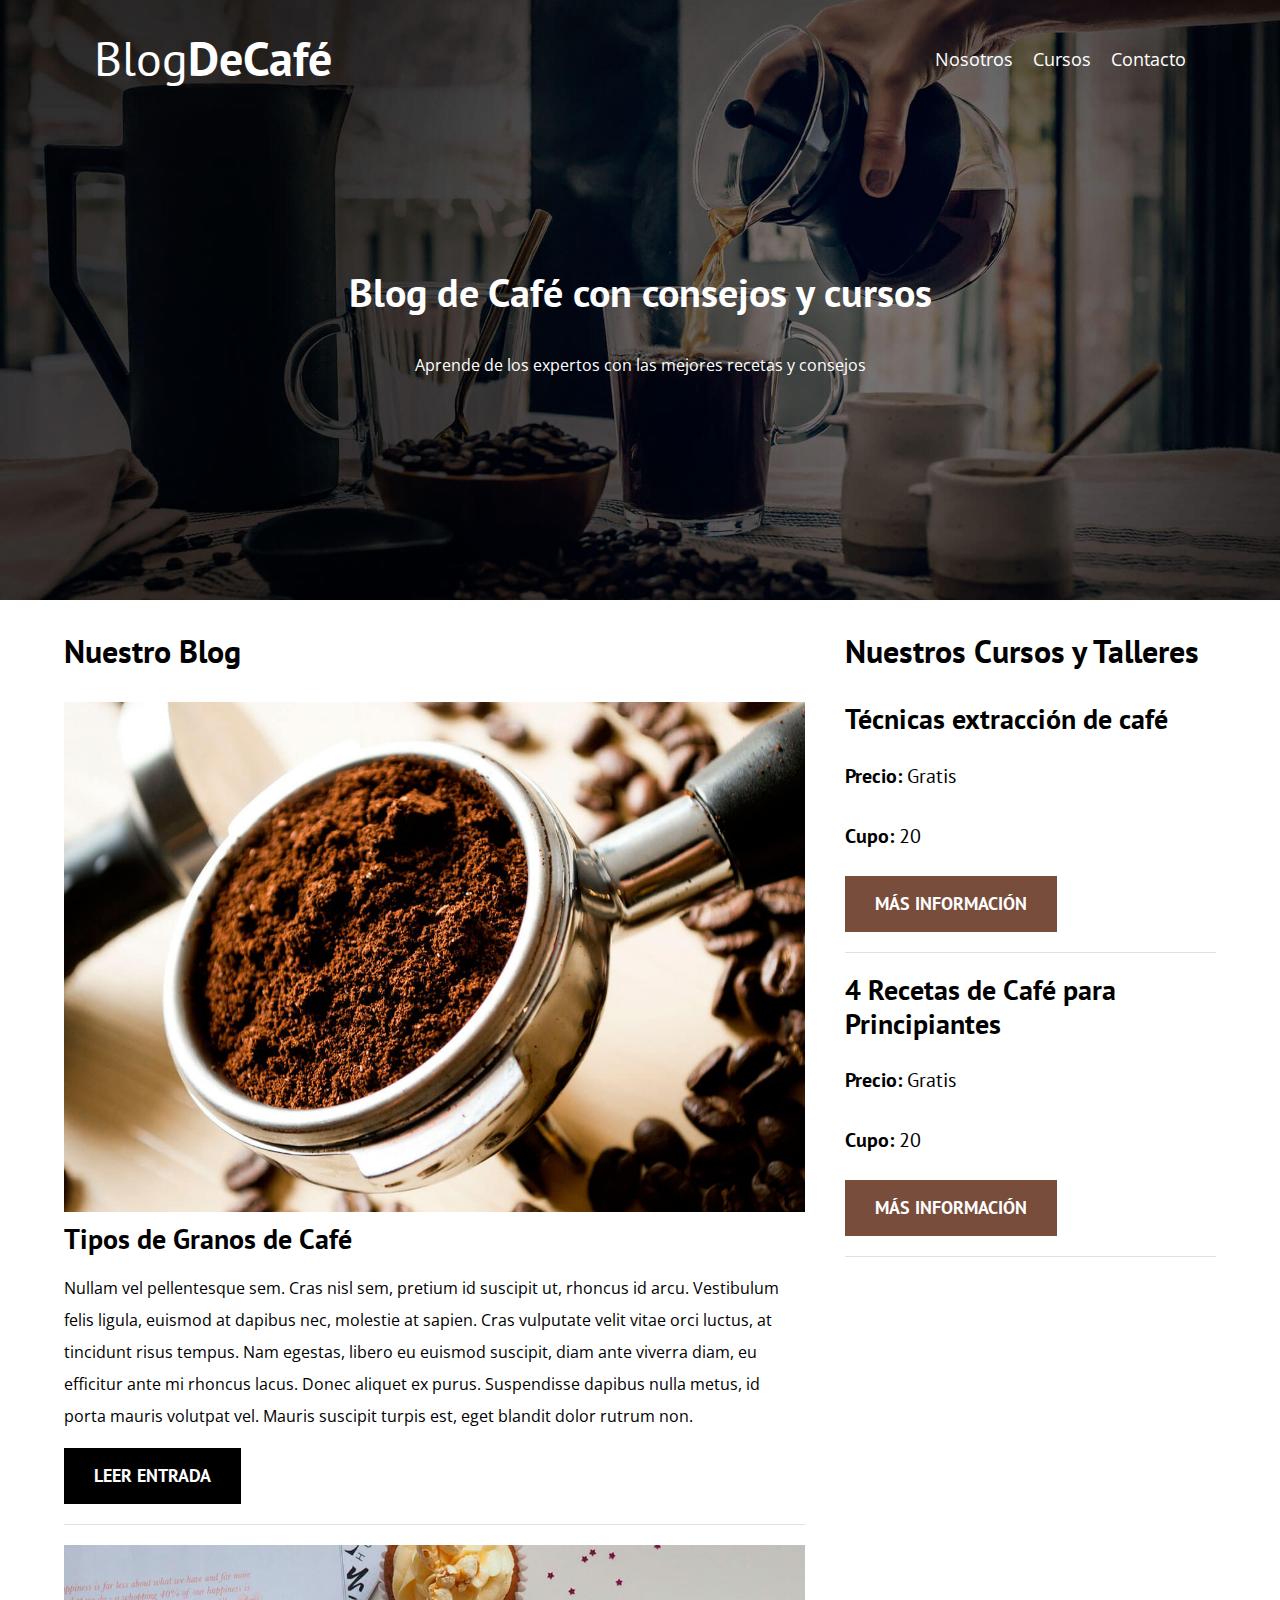
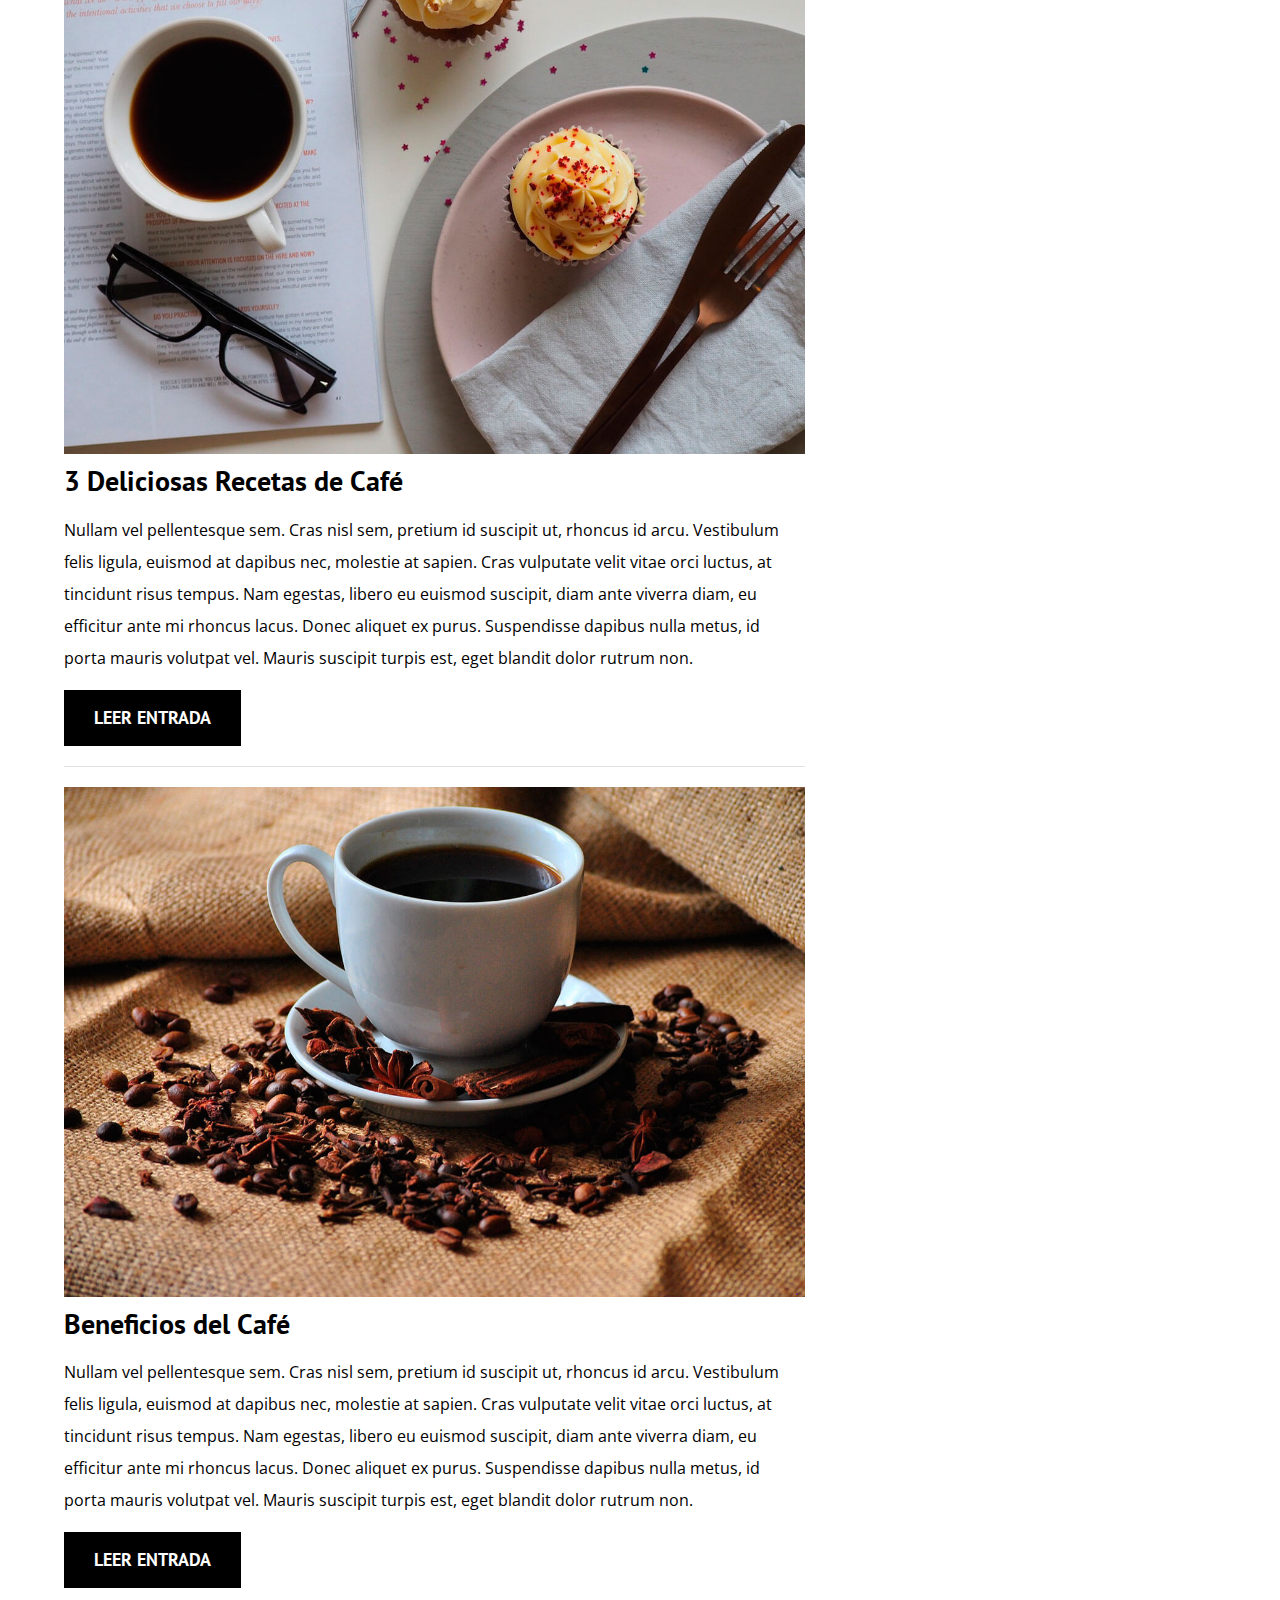
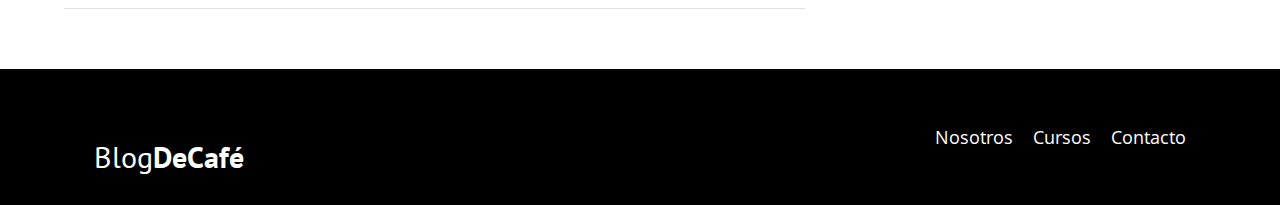
<file: blogdecafe_inicio/index.html>
<!DOCTYPE html>
<html lang="en">
<head>
    <meta charset="UTF-8">
    <meta http-equiv="X-UA-Compatible" content="IE=edge">
    <meta name="viewport" content="width=device-width, initial-scale=1.0">
    <title>Blog Café</title>
    <link rel="stylesheet" href="css/normalize.css">
    <link rel="stylesheet" href="css/style.css">
    <link rel="preconnect" href="https://fonts.gstatic.com">
    <link rel="preconnect" href="https://fonts.gstatic.com">
    <link href="https://fonts.googleapis.com/css2?family=Open+Sans&family=PT+Sans:wght@400;700&display=swap" rel="stylesheet">
</head>
<body>

    <header class="header">

        <div class="contenedor">
            <div class="barra">
                <a class="logo" href="index.html">
                    <h1 class="logo__nombre no-margin centrar-texto">Blog<span class="logo__bold">DeCafé</span></h1>
                </a>

                <nav class="navegacion">
                    <a href="nosotros.html" class="navegacion__enlace">Nosotros</a>
                    <a href="cursos.html" class="navegacion__enlace">Cursos</a>
                    <a href="contacto.html" class="navegacion__enlace">Contacto</a>
                </nav>
            </div>

        </div>

        <div class="header__texto">
            <h2 class="no__margin">Blog de Café con consejos y cursos</h2>
            <p class="no__margin">Aprende de los expertos con las mejores recetas y consejos</p>
        </div>
    </header>

    <div class="contenedor contenido-principal">
        <main class="blog">
            <h3>Nuestro Blog</h3>

            <article class="entrada">
                <div class="entrada__imagen">
                    <img src="img/blog1.jpg" alt="imagen blog">
                </div>

                <div class="entrada__contenido">
                    <h4 class="no-margin">Tipos de Granos de Café</h4>
                    <p> Nullam vel pellentesque sem. Cras nisl sem, pretium id suscipit ut, rhoncus id arcu. Vestibulum felis ligula, euismod at dapibus nec, molestie at sapien. Cras vulputate velit vitae orci luctus, at tincidunt risus tempus. Nam egestas, libero eu euismod suscipit, diam ante viverra diam, eu efficitur ante mi rhoncus lacus. Donec aliquet ex purus. Suspendisse dapibus nulla metus, id porta mauris volutpat vel. Mauris suscipit turpis est, eget blandit dolor rutrum non.</p>
                    <a href="entrada.html" class="boton boton--primario">Leer Entrada</a>
                </div>
            </article>

            <article class="entrada">
                <div class="entrada__imagen">
                    <img src="img/blog2.jpg" alt="imagen blog">
                </div>

                <div class="entrada__contenido">
                    <h4 class="no-margin">3 Deliciosas Recetas de Café</h4>
                    <p> Nullam vel pellentesque sem. Cras nisl sem, pretium id suscipit ut, rhoncus id arcu. Vestibulum felis ligula, euismod at dapibus nec, molestie at sapien. Cras vulputate velit vitae orci luctus, at tincidunt risus tempus. Nam egestas, libero eu euismod suscipit, diam ante viverra diam, eu efficitur ante mi rhoncus lacus. Donec aliquet ex purus. Suspendisse dapibus nulla metus, id porta mauris volutpat vel. Mauris suscipit turpis est, eget blandit dolor rutrum non.</p>
                    <a href="entrada.html" class="boton boton--primario">Leer Entrada</a>
                </div>
            </article>

            <article class="entrada">
                <div class="entrada__imagen">
                    <img src="img/blog3.jpg" alt="imagen blog">
                </div>

                <div class="entrada__contenido">
                    <h4 class="no-margin">Beneficios del Café</h4>
                    <p> Nullam vel pellentesque sem. Cras nisl sem, pretium id suscipit ut, rhoncus id arcu. Vestibulum felis ligula, euismod at dapibus nec, molestie at sapien. Cras vulputate velit vitae orci luctus, at tincidunt risus tempus. Nam egestas, libero eu euismod suscipit, diam ante viverra diam, eu efficitur ante mi rhoncus lacus. Donec aliquet ex purus. Suspendisse dapibus nulla metus, id porta mauris volutpat vel. Mauris suscipit turpis est, eget blandit dolor rutrum non.</p>
                    <a href="entrada.html" class="boton boton--primario">Leer Entrada</a>
                </div>
            </article>
        </main>
        <aside class="sidebar">
            <h3>Nuestros Cursos y Talleres</h3>

            <ul class="cursos no-padding">
                <li class="widget-curso">
                    <h4 class="no-margin">Técnicas extracción de café</h4>
                    <p class="widget-curso__label">Precio: <span class="widget-curso__info">Gratis</span></p>
                    <p class="widget-curso__label">Cupo: <span class="widget-curso__info">20</span></p>
                    <a href="entrada.html" class="boton boton--secundario">Más Información</a>
                </li>

                <li class="widget-curso">
                    <h4 class="no-margin">4 Recetas de Café para Principiantes</h4>
                    <p class="widget-curso__label">Precio: <span class="widget-curso__info">Gratis</span></p>
                    <p class="widget-curso__label">Cupo: <span class="widget-curso__info">20</span></p>
                    <a href="entrada.html" class="boton boton--secundario">Más Información</a>
                </li>
            </ul>
        </aside>
    </div>
    
</body>

<footer class="footer">

    <div class="contenedor">
    <div class="barra">
        <a class="logo" href="index.html">
            <h1 class="logo__nombre no-margin centrar-texto footer">Blog<span class="logo__bold footer">DeCafé</span></h1>
        </a>

        <nav class="navegacion">
            <a href="nosotros.html" class="navegacion__enlace ">Nosotros</a>
            <a href="cursos.html" class="navegacion__enlace ">Cursos</a>
            <a href="contacto.html" class="navegacion__enlace ">Contacto</a>
        </nav>
    </div>

</div>
</footer>
</html>
</file>
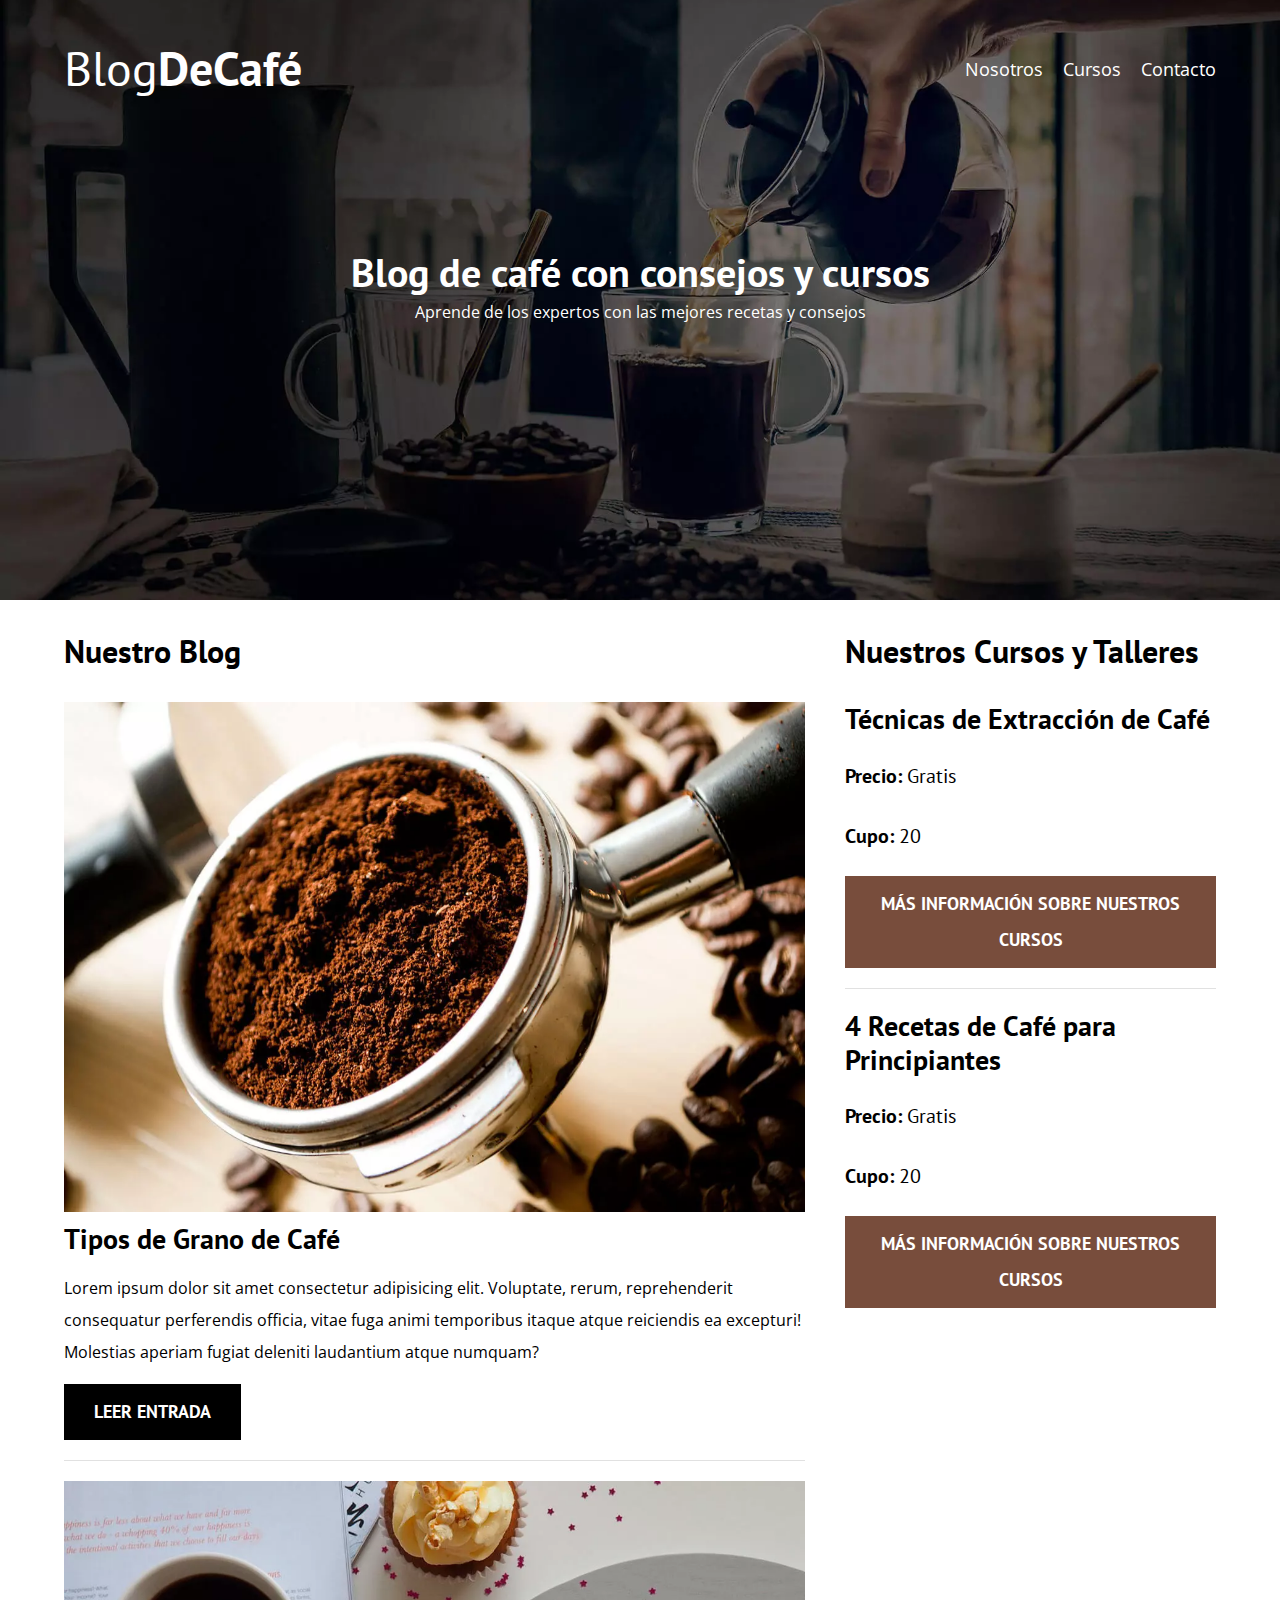
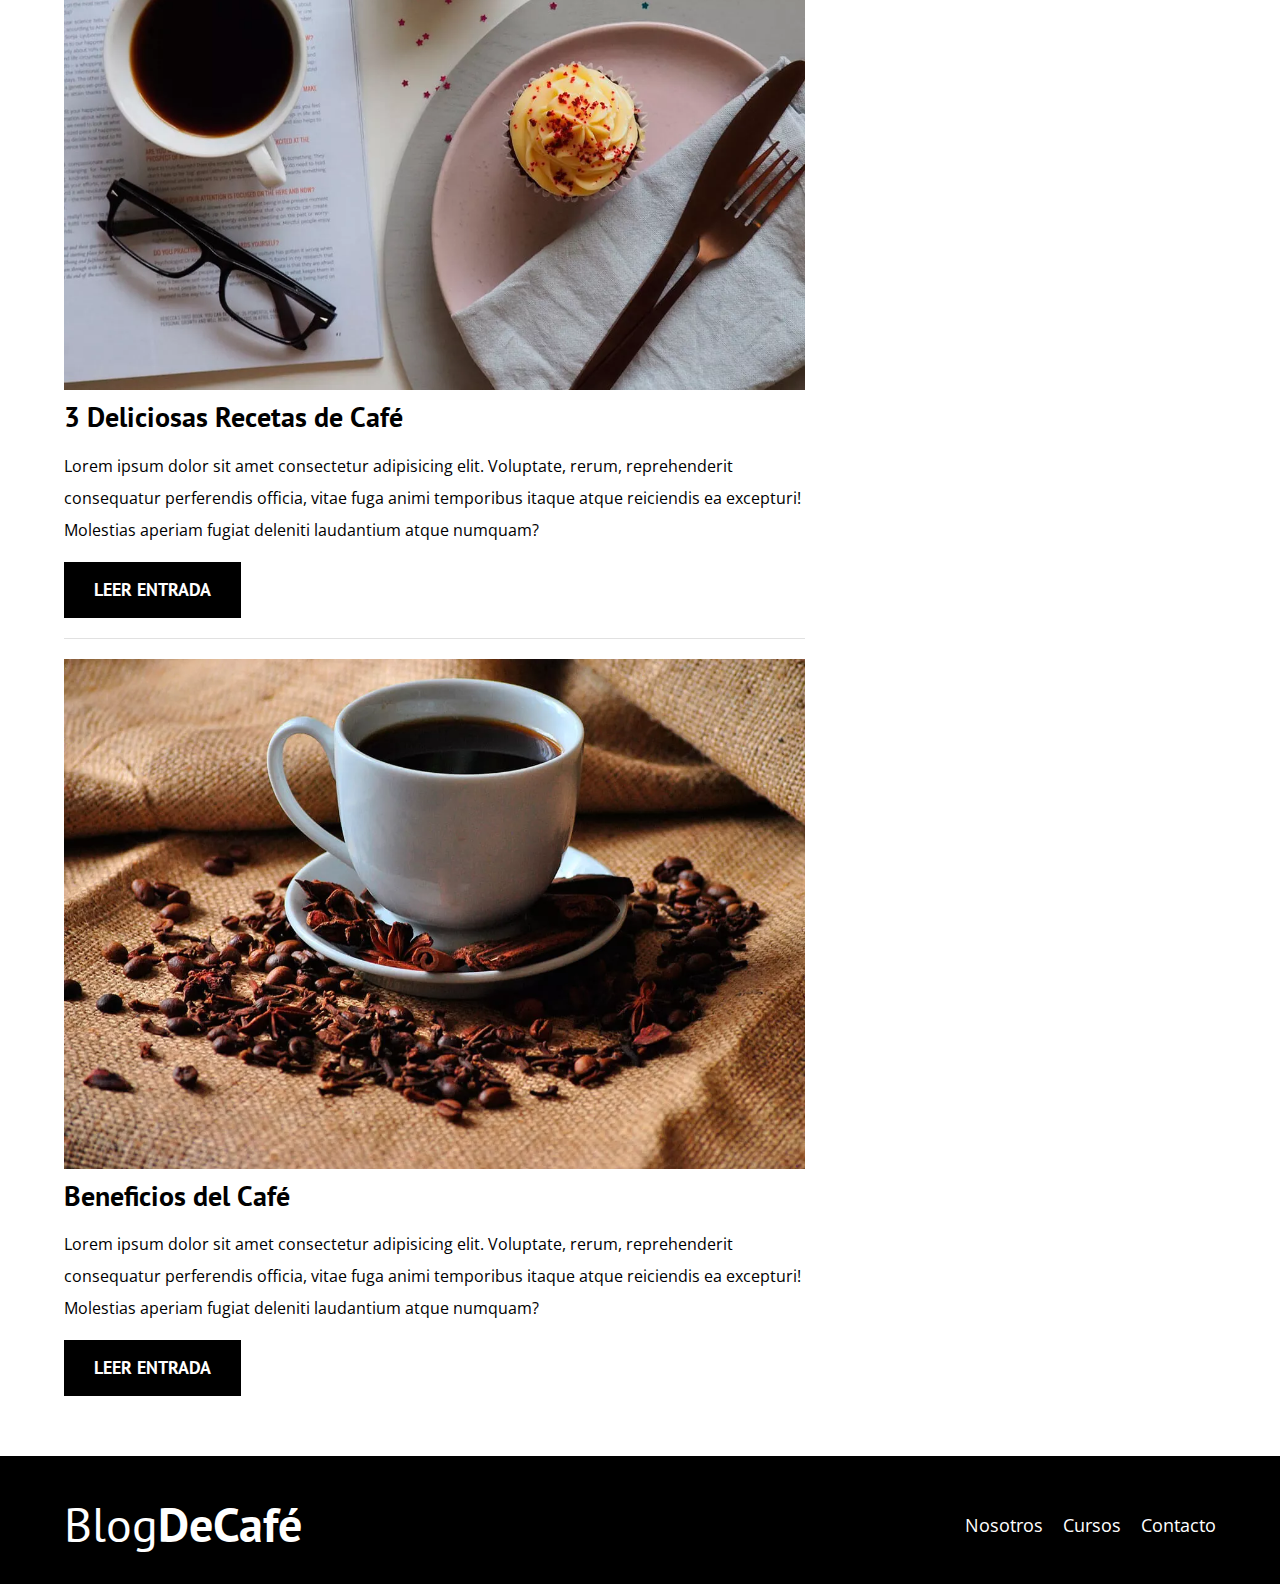
<file: Proyecto cafe/blogdecafe_fin/index.html>
<!DOCTYPE html>
<html lang="en">
<head>
    <meta charset="UTF-8">
    <meta name="viewport" content="width=device-width, initial-scale=1.0">
    <title>BlogDeCafé</title>
    <meta name="description" content="Página web de blog de café">

    <!-- Prefetch -->
    <link rel="prefetch" href="nosotros.html" as="document">

    <!-- Preload -->
    <link rel="preload" href="css/normalize.css" as="style">
    <link rel="stylesheet" href="css/normalize.css">

    <link rel="preload" href="https://fonts.googleapis.com/css2?family=Open+Sans&family=PT+Sans:wght@400;700&display=swap"  crossorigin="crossorigin" as="font">
    <link href="https://fonts.googleapis.com/css2?family=Open+Sans&family=PT+Sans:wght@400;700&display=swap" rel="stylesheet">
    
    <link rel="preload" href="css/style.css" as="style">
    <link rel="stylesheet" href="css/style.css">
</head>
<body>

    <header class="header">

        <div class="contenedor">
            <div class="barra">
                <a class="logo" href="index.html">
                    <h1 class="logo__nombre no-margin centrar-texto">Blog<span class="logo__bold">DeCafé</span></h1>
                </a>

                <nav class="navegacion">
                    <a href="nosotros.html" class="navegacion__enlace">Nosotros</a>
                    <a href="cursos.html" class="navegacion__enlace">Cursos</a>
                    <a href="contacto.html" class="navegacion__enlace">Contacto</a>
                </nav>
            </div>
        </div>

        <div class="header__texto">
            <h2 class="no-margin">Blog de café con consejos y cursos</h2>
            <p class="no-margin">Aprende de los expertos con las mejores recetas y consejos</p>
        </div>
    </header>

    <div class="contenedor contenido-principal">
        <main class="blog">
            <h3>Nuestro Blog</h3>

            <article class="entrada">
                <div class="entrada__imagen">
                    <picture>
                        <source loading="lazy"  srcset="img/blog1.webp" type="image/webp">
                        <img loading="lazy" src="img/blog1.jpg" alt="imagen blog"> 
                    </picture>
                </div>

                <div class="entrada__contenido">
                    <h4 class="no-margin">Tipos de Grano de Café</h4>
                    <p>Lorem ipsum dolor sit amet consectetur adipisicing elit. Voluptate, rerum, reprehenderit consequatur perferendis officia, vitae fuga animi temporibus itaque atque reiciendis ea excepturi! Molestias aperiam fugiat deleniti laudantium atque numquam?</p>
                    <a href="entrada.html" class="boton boton--primario">Leer Entrada</a>
                </div>
            </article>

            <article class="entrada">
                <div class="entrada__imagen">
                    <picture>
                        <source loading="lazy"  srcset="img/blog2.webp" type="image/webp">
                        <img loading="lazy" src="img/blog2.jpg" alt="imagen blog"> 
                    </picture>
                </div>

                <div class="entrada__contenido">
                    <h4 class="no-margin">3 Deliciosas Recetas de Café</h4>
                    <p>Lorem ipsum dolor sit amet consectetur adipisicing elit. Voluptate, rerum, reprehenderit consequatur perferendis officia, vitae fuga animi temporibus itaque atque reiciendis ea excepturi! Molestias aperiam fugiat deleniti laudantium atque numquam?</p>
                    <a href="entrada.html" class="boton boton--primario">Leer Entrada</a>
                </div>
            </article>

            <article class="entrada">
                <div class="entrada__imagen">
                    <picture>
                        <source loading="lazy"  srcset="img/blog3.webp" type="image/webp">
                        <img loading="lazy" src="img/blog3.jpg" alt="imagen blog"> 
                    </picture>
                </div>

                <div class="entrada__contenido">
                    <h4 class="no-margin">Beneficios del Café</h4>
                    <p>Lorem ipsum dolor sit amet consectetur adipisicing elit. Voluptate, rerum, reprehenderit consequatur perferendis officia, vitae fuga animi temporibus itaque atque reiciendis ea excepturi! Molestias aperiam fugiat deleniti laudantium atque numquam?</p>
                    <a href="entrada.html" class="boton boton--primario">Leer Entrada</a>
                </div>
            </article>
        </main>
        <aside class="sidebar">
            <h3>Nuestros Cursos y Talleres</h3>

            <ul class="cursos no-padding">
                <li class="widget-curso">
                    <h4 class="no-margin">Técnicas de Extracción de Café</h4>
                    <p class="widget-curso__label">Precio: 
                        <span class="widget-curso__info">Gratis</span>
                    </p>
                    <p class="widget-curso__label">Cupo: 
                        <span class="widget-curso__info">20</span>
                    </p>
                    <a href="entrada.html" class="boton boton--secundario">Más Información sobre nuestros cursos</a>
                </li>

                <li class="widget-curso">
                    <h4 class="no-margin">4 Recetas de Café para Principiantes</h4>
                    <p class="widget-curso__label">Precio: 
                        <span class="widget-curso__info">Gratis</span>
                    </p>
                    <p class="widget-curso__label">Cupo: 
                        <span class="widget-curso__info">20</span>
                    </p>
                    <a href="entrada.html" class="boton boton--secundario">Más Información sobre nuestros cursos</a>
                </li>
            </ul>
        </aside>
    </div>

    <footer class="footer">
        <div class="contenedor">
            <div class="barra">
                <a class="logo" href="index.html">
                    <h1 class="logo__nombre no-margin centrar-texto">Blog<span class="logo__bold">DeCafé</span></h1>
                </a>

                <nav class="navegacion">
                    <a href="nosotros.html" class="navegacion__enlace">Nosotros</a>
                    <a href="cursos.html" class="navegacion__enlace">Cursos</a>
                    <a href="contacto.html" class="navegacion__enlace">Contacto</a>
                </nav>
            </div>
        </div>
    </footer>
    
    <script src="js/modernizr.js"></script>
</body>
</html>
</file>
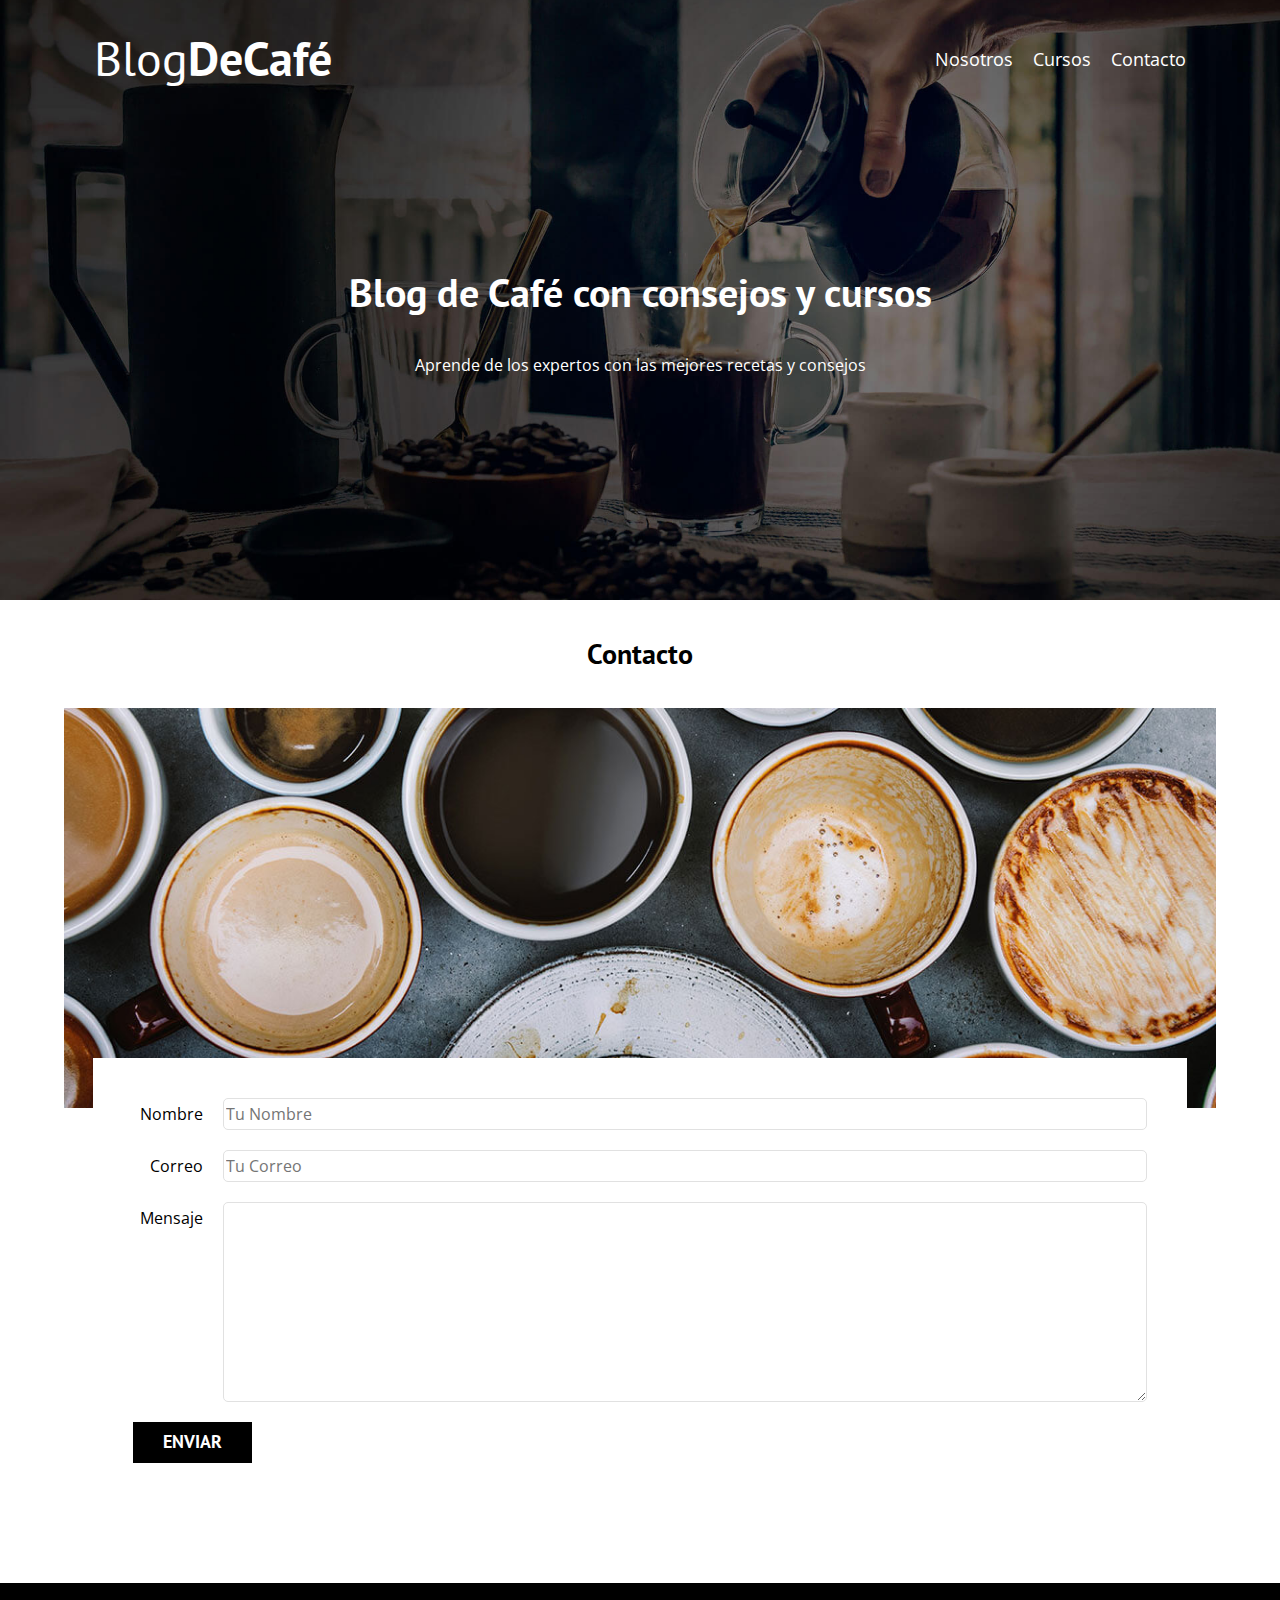
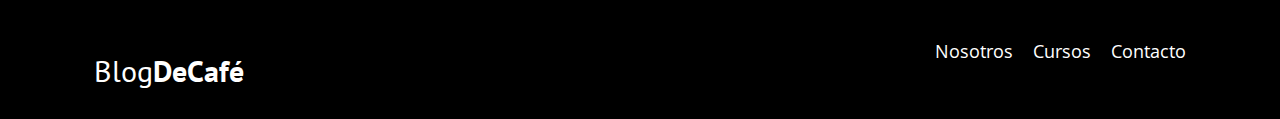
<file: blogdecafe_inicio/contacto.html>
<!DOCTYPE html>
<html lang="en">
<head>
    <meta charset="UTF-8">
    <meta http-equiv="X-UA-Compatible" content="IE=edge">
    <meta name="viewport" content="width=device-width, initial-scale=1.0">
    <title>Blog Café</title>
    <link rel="stylesheet" href="css/normalize.css">
    <link rel="stylesheet" href="css/style.css">
    <link rel="preconnect" href="https://fonts.gstatic.com">
    <link rel="preconnect" href="https://fonts.gstatic.com">
    <link href="https://fonts.googleapis.com/css2?family=Open+Sans&family=PT+Sans:wght@400;700&display=swap" rel="stylesheet">
</head>
<body>

    <header class="header">

        <div class="contenedor">
            <div class="barra">
                <a class="logo" href="index.html">
                    <h1 class="logo__nombre no-margin centrar-texto">Blog<span class="logo__bold">DeCafé</span></h1>
                </a>

                <nav class="navegacion">
                    <a href="nosotros.html" class="navegacion__enlace">Nosotros</a>
                    <a href="cursos.html" class="navegacion__enlace">Cursos</a>
                    <a href="contacto.html" class="navegacion__enlace">Contacto</a>
                </nav>
            </div>

        </div>

        <div class="header__texto">
            <h2 class="no__margin">Blog de Café con consejos y cursos</h2>
            <p class="no__margin">Aprende de los expertos con las mejores recetas y consejos</p>
        </div>
    </header>

    <main class="contenedor">
            <h4 class="cursos__titulo">Contacto</h4>

           <div class="contacto-bg"></div>  

    <form class="formulario">

               <div class="campos">
                   <label class="campo__label">Nombre</label>
                   <input class="campo__field" type="text" placeholder="Tu Nombre">
               </div>

               <div class="campos">
                    <label class="campo__label">Correo</label>
                    <input class="campo__field"  type="email" placeholder="Tu Correo">
                </div>

                <div class="campos">
                    <label class="campo__label">Mensaje</label>
                    <textarea class="campo__field campo__field--textarea" ></textarea>
                </div>

                <div class="campos">
                    <input type="submit" value="Enviar" class="boton boton--primario">
                </div>
    </form>

    </main>

</body>

<footer class="footer">

    <div class="contenedor">
    <div class="barra">
        <a class="logo" href="index.html">
            <h1 class="logo__nombre no-margin centrar-texto footer">Blog<span class="logo__bold footer">DeCafé</span></h1>
        </a>

        <nav class="navegacion">
            <a href="nosotros.html" class="navegacion__enlace ">Nosotros</a>
            <a href="cursos.html" class="navegacion__enlace ">Cursos</a>
            <a href="contacto.html" class="navegacion__enlace ">Contacto</a>
        </nav>
    </div>

</div>
</footer>
</html>
</file>
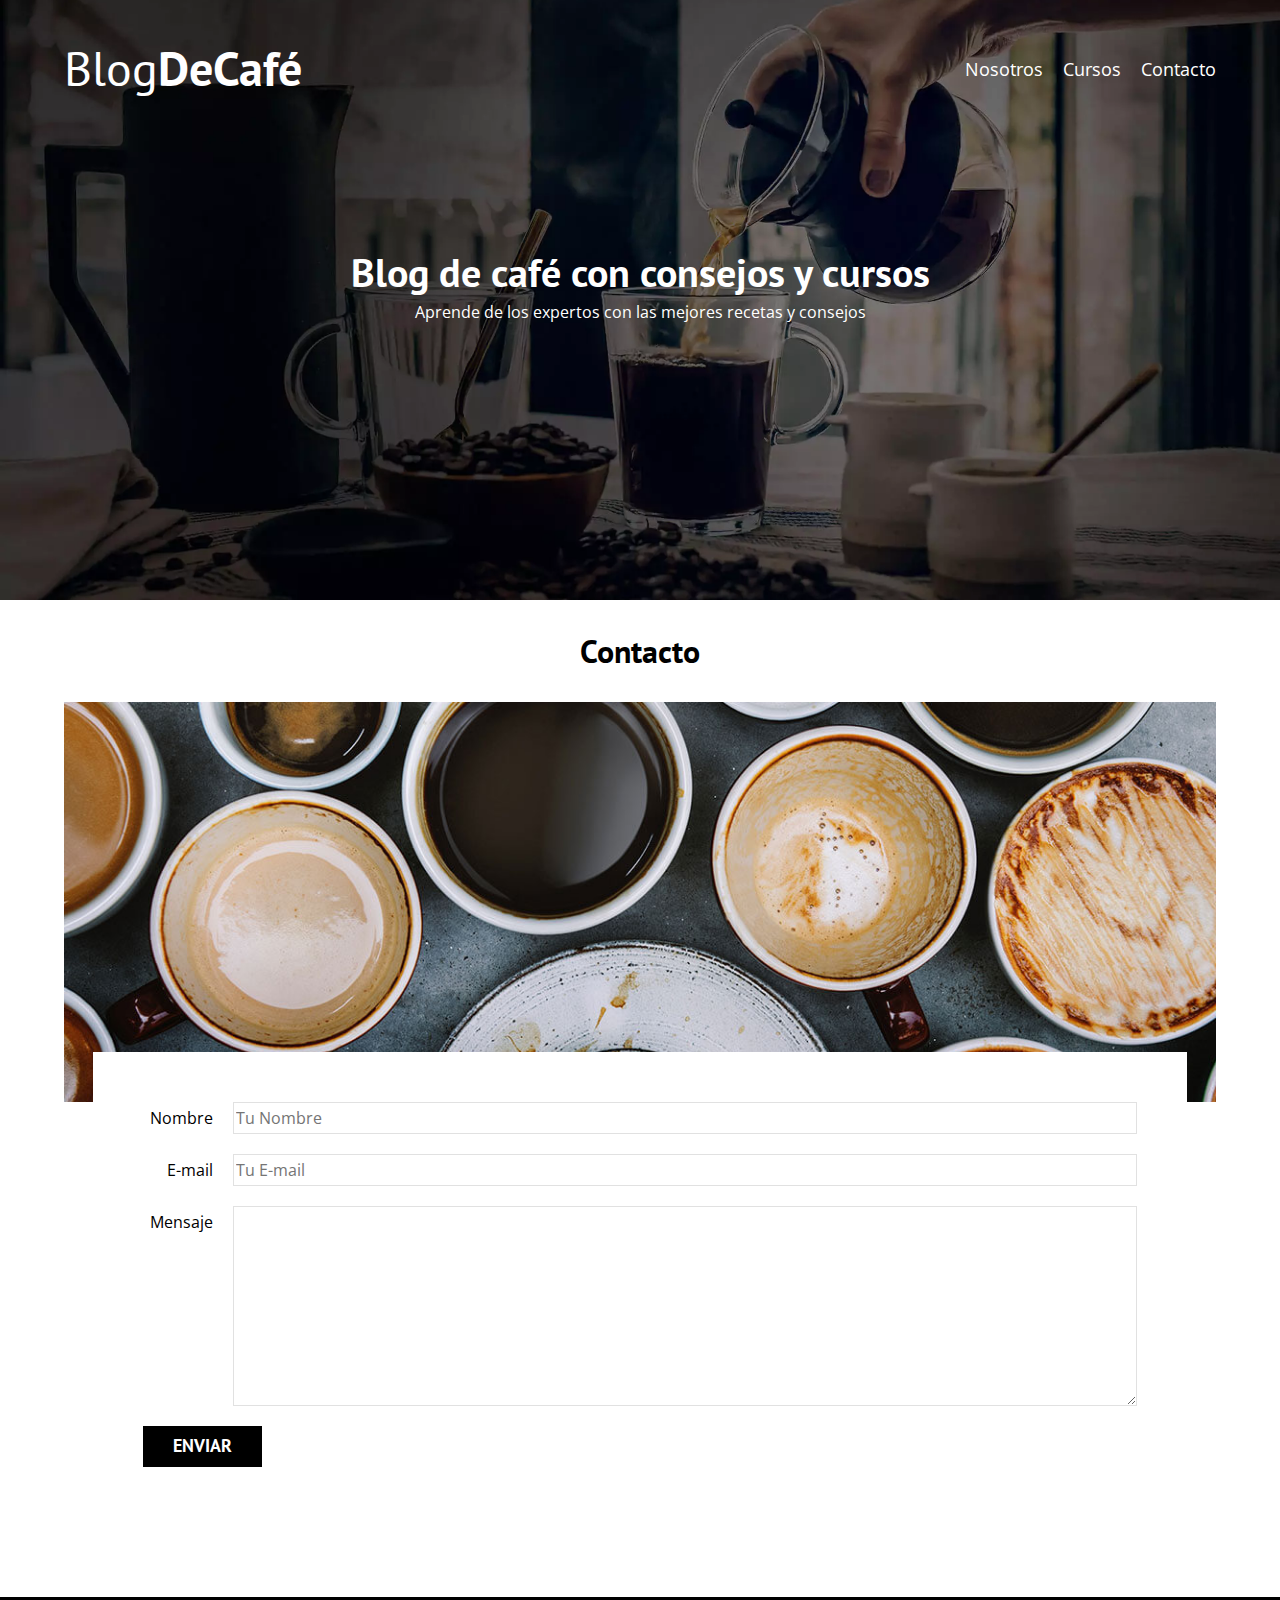
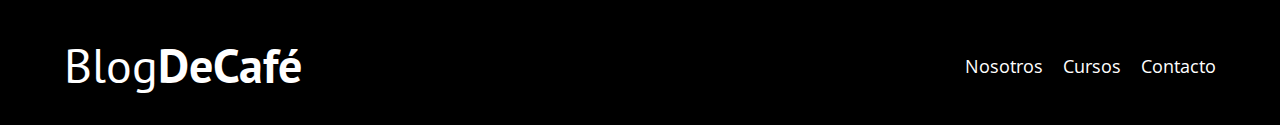
<file: Proyecto cafe/blogdecafe_fin/contacto.html>
<!DOCTYPE html>
<html lang="en">
<head>
    <meta charset="UTF-8">
    <meta name="viewport" content="width=device-width, initial-scale=1.0">
    <title>BlogDeCafé</title>
    <link rel="stylesheet" href="css/normalize.css">
    <link href="https://fonts.googleapis.com/css2?family=Open+Sans&family=PT+Sans:wght@400;700&display=swap" rel="stylesheet">
    <link rel="stylesheet" href="css/style.css">
</head>
<body>

    <header class="header">

        <div class="contenedor">
            <div class="barra">
                <a class="logo" href="index.html">
                    <h1 class="logo__nombre no-margin centrar-texto">Blog<span class="logo__bold">DeCafé</span></h1>
                </a>

                <nav class="navegacion">
                    <a href="nosotros.html" class="navegacion__enlace">Nosotros</a>
                    <a href="cursos.html" class="navegacion__enlace">Cursos</a>
                    <a href="contacto.html" class="navegacion__enlace">Contacto</a>
                </nav>
            </div>
        </div>

        <div class="header__texto">
            <h2 class="no-margin">Blog de café con consejos y cursos</h2>
            <p class="no-margin">Aprende de los expertos con las mejores recetas y consejos</p>
        </div>
    </header>

    <main class="contenedor">
        <h3 class="centrar-texto">Contacto</h3>

        <div class="contacto-bg"></div>

        <form class="formulario">
            <div class="campo">
                <label class="campo__label" for="nombre">Nombre</label>
                <input 
                    class="campo__field"
                    type="text" 
                    placeholder="Tu Nombre" 
                    id="nombre"
                >
            </div>
            <div class="campo">
                <label class="campo__label" for="email">E-mail</label>
                <input 
                    class="campo__field"
                    type="email" 
                    placeholder="Tu E-mail" 
                    id="email"
                >
            </div>
            <div class="campo">
                <label class="campo__label" for="mensaje">Mensaje</label>
                <textarea 
                    class="campo__field campo__field--textarea"
                    id="mensaje"
                ></textarea>
            </div>

            <div class="campo">
                <input type="submit" value="Enviar" class="boton boton--primario">
            </div>
        </form>

        
    </main>

    <footer class="footer">
        <div class="contenedor">
            <div class="barra">
                <a class="logo" href="index.html">
                    <h1 class="logo__nombre no-margin centrar-texto">Blog<span class="logo__bold">DeCafé</span></h1>
                </a>

                <nav class="navegacion">
                    <a href="nosotros.html" class="navegacion__enlace">Nosotros</a>
                    <a href="cursos.html" class="navegacion__enlace">Cursos</a>
                    <a href="contacto.html" class="navegacion__enlace">Contacto</a>
                </nav>
            </div>
        </div>
    </footer>
    <script src="js/modernizr.js"></script>
</body>
</html>
</file>
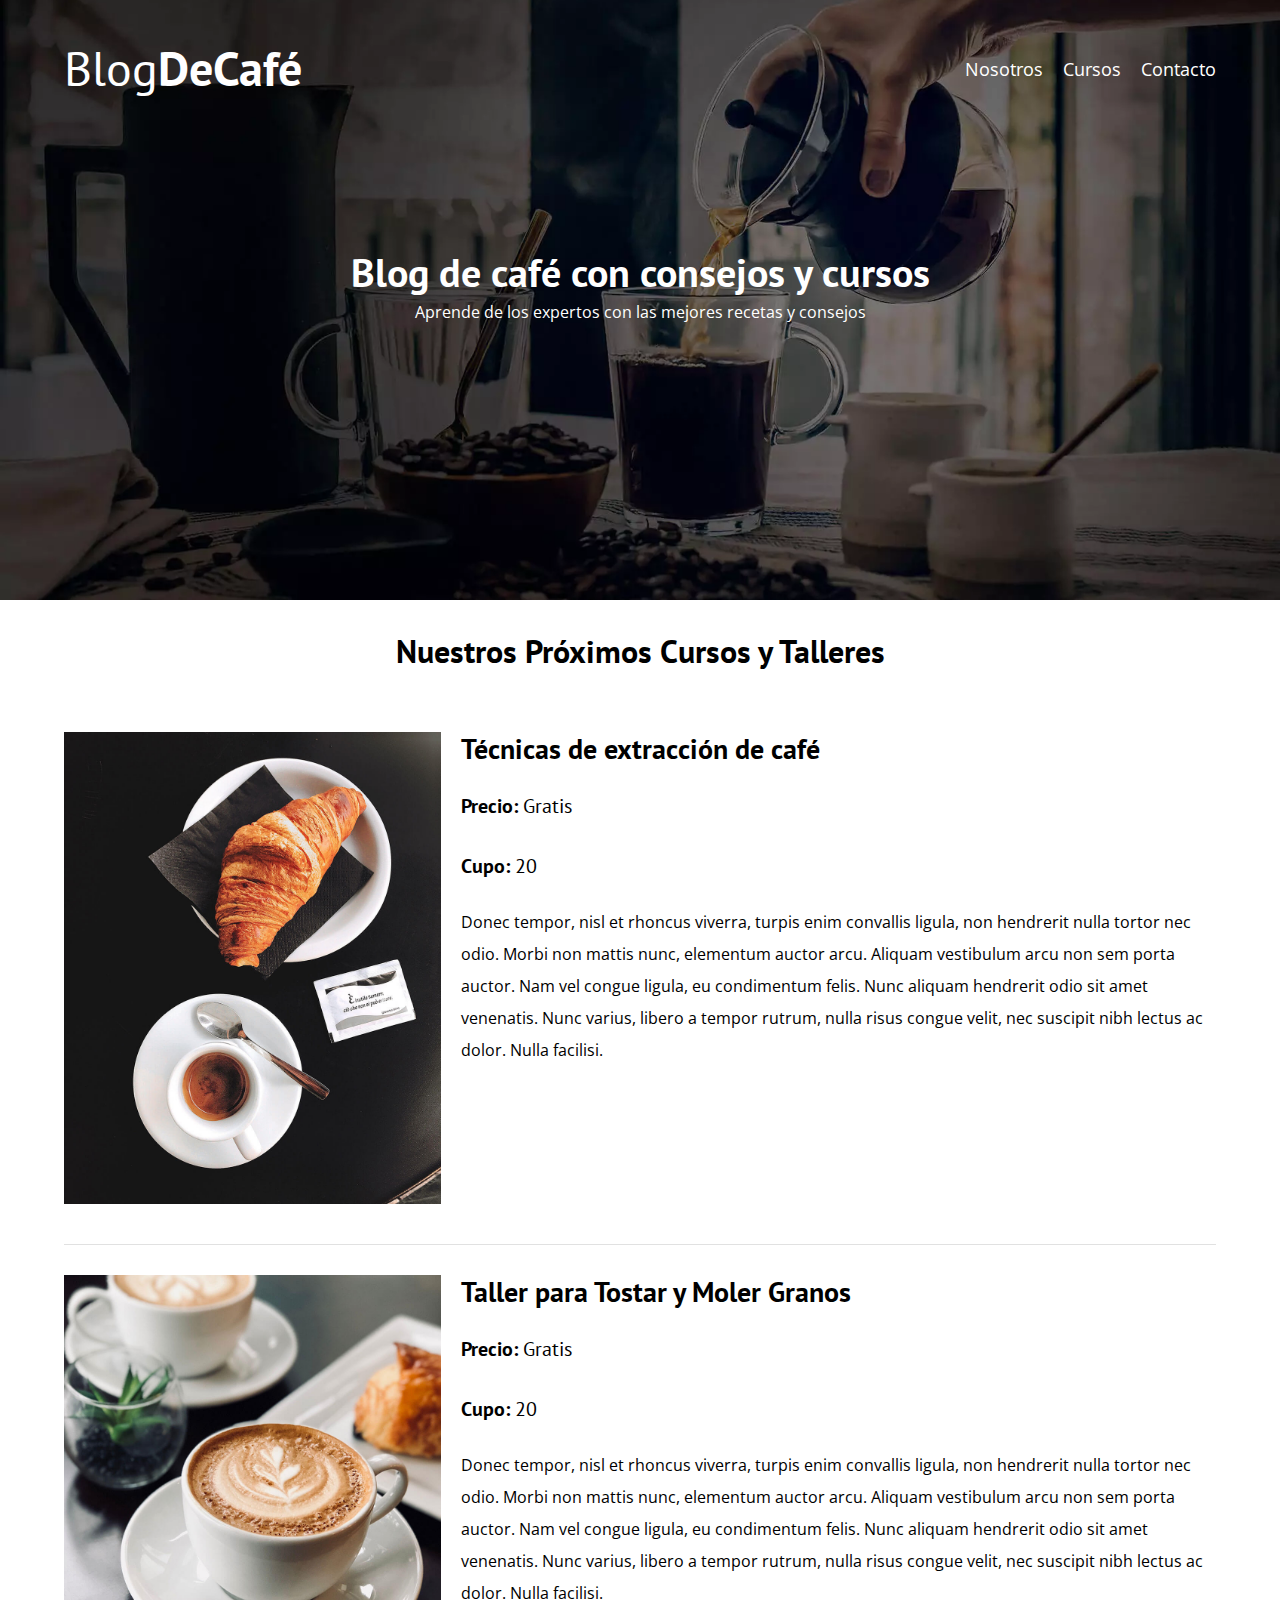
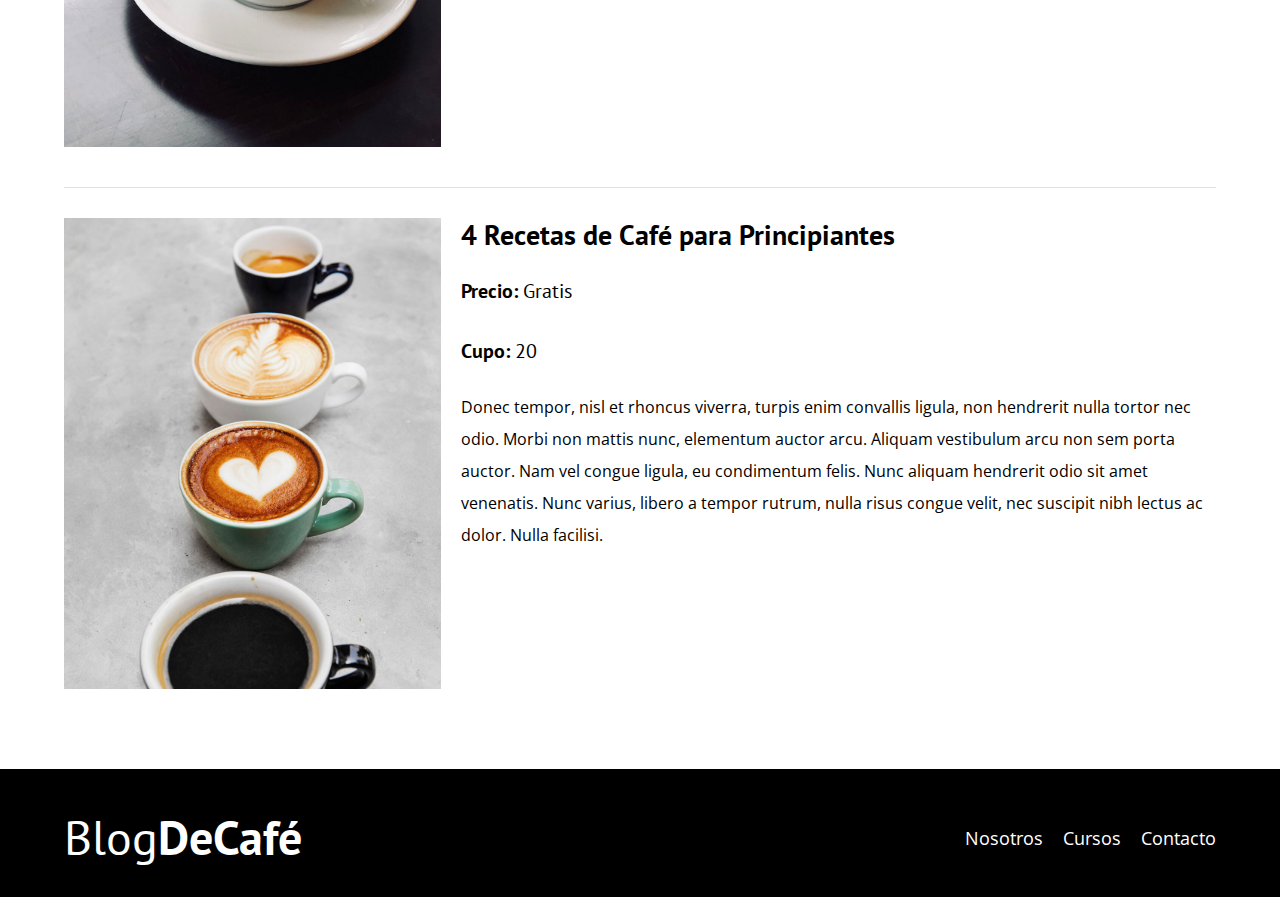
<file: Proyecto cafe/blogdecafe_fin/cursos.html>
<!DOCTYPE html>
<html lang="en">
<head>
    <meta charset="UTF-8">
    <meta name="viewport" content="width=device-width, initial-scale=1.0">
    <title>BlogDeCafé</title>
    <link rel="stylesheet" href="css/normalize.css">
    <link href="https://fonts.googleapis.com/css2?family=Open+Sans&family=PT+Sans:wght@400;700&display=swap" rel="stylesheet">
    <link rel="stylesheet" href="css/style.css">
</head>
<body>

    <header class="header">

        <div class="contenedor">
            <div class="barra">
                <a class="logo" href="index.html">
                    <h1 class="logo__nombre no-margin centrar-texto">Blog<span class="logo__bold">DeCafé</span></h1>
                </a>

                <nav class="navegacion">
                    <a href="nosotros.html" class="navegacion__enlace">Nosotros</a>
                    <a href="cursos.html" class="navegacion__enlace">Cursos</a>
                    <a href="contacto.html" class="navegacion__enlace">Contacto</a>
                </nav>
            </div>
        </div>

        <div class="header__texto">
            <h2 class="no-margin">Blog de café con consejos y cursos</h2>
            <p class="no-margin">Aprende de los expertos con las mejores recetas y consejos</p>
        </div>
    </header>

    <main class="contenedor">
        <h3 class="centrar-texto">Nuestros Próximos Cursos y Talleres</h3>

        <div class="curso">
            <div class="curso__imagen">
                <img src="img/curso1.jpg" alt="Imagen del curso">
            </div>
            <div class="curso__informacion">
                <h4 class="no-margin">Técnicas de extracción de café</h4>
                <p class="curso__label">Precio: 
                    <span class="curso__info">Gratis</span>
                </p>
                <p class="curso__label">Cupo: 
                    <span class="curso__info">20</span>
                </p>
                <p class="curso__descripcion">
                    Donec tempor, nisl et rhoncus viverra, turpis enim convallis ligula, non hendrerit nulla tortor nec odio. Morbi non mattis nunc, elementum auctor arcu. Aliquam vestibulum arcu non sem porta auctor. Nam vel congue ligula, eu condimentum felis. Nunc aliquam hendrerit odio sit amet venenatis. Nunc varius, libero a tempor rutrum, nulla risus congue velit, nec suscipit nibh lectus ac dolor. Nulla facilisi.
                </p>
            </div> <!--.curso-informacion-->
        </div> <!--.curso -->

        <div class="curso">
            <div class="curso__imagen">
                <img src="img/curso2.jpg" alt="Imagen del curso">
            </div>
            <div class="curso__informacion">
                <h4 class="no-margin">Taller para Tostar y Moler Granos</h4>
                <p class="curso__label">Precio: 
                    <span class="curso__info">Gratis</span>
                </p>
                <p class="curso__label">Cupo: 
                    <span class="curso__info">20</span>
                </p>
                <p class="curso__descripcion">
                    Donec tempor, nisl et rhoncus viverra, turpis enim convallis ligula, non hendrerit nulla tortor nec odio. Morbi non mattis nunc, elementum auctor arcu. Aliquam vestibulum arcu non sem porta auctor. Nam vel congue ligula, eu condimentum felis. Nunc aliquam hendrerit odio sit amet venenatis. Nunc varius, libero a tempor rutrum, nulla risus congue velit, nec suscipit nibh lectus ac dolor. Nulla facilisi.
                </p>
            </div> <!--.curso-informacion-->
        </div> <!--.curso -->

        <div class="curso">
            <div class="curso__imagen">
                <img src="img/curso3.jpg" alt="Imagen del curso">
            </div>
            <div class="curso__informacion">
                <h4 class="no-margin">4 Recetas de Café para Principiantes</h4>
                <p class="curso__label">Precio: 
                    <span class="curso__info">Gratis</span>
                </p>
                <p class="curso__label">Cupo: 
                    <span class="curso__info">20</span>
                </p>
                <p class="curso__descripcion">
                    Donec tempor, nisl et rhoncus viverra, turpis enim convallis ligula, non hendrerit nulla tortor nec odio. Morbi non mattis nunc, elementum auctor arcu. Aliquam vestibulum arcu non sem porta auctor. Nam vel congue ligula, eu condimentum felis. Nunc aliquam hendrerit odio sit amet venenatis. Nunc varius, libero a tempor rutrum, nulla risus congue velit, nec suscipit nibh lectus ac dolor. Nulla facilisi.
                </p>
            </div> <!--.curso-informacion-->
        </div> <!--.curso -->

        
    </main>

    <footer class="footer">
        <div class="contenedor">
            <div class="barra">
                <a class="logo" href="index.html">
                    <h1 class="logo__nombre no-margin centrar-texto">Blog<span class="logo__bold">DeCafé</span></h1>
                </a>

                <nav class="navegacion">
                    <a href="nosotros.html" class="navegacion__enlace">Nosotros</a>
                    <a href="cursos.html" class="navegacion__enlace">Cursos</a>
                    <a href="contacto.html" class="navegacion__enlace">Contacto</a>
                </nav>
            </div>
        </div>
    </footer>
    <script src="js/modernizr.js"></script>
</body>
</html>
</file>
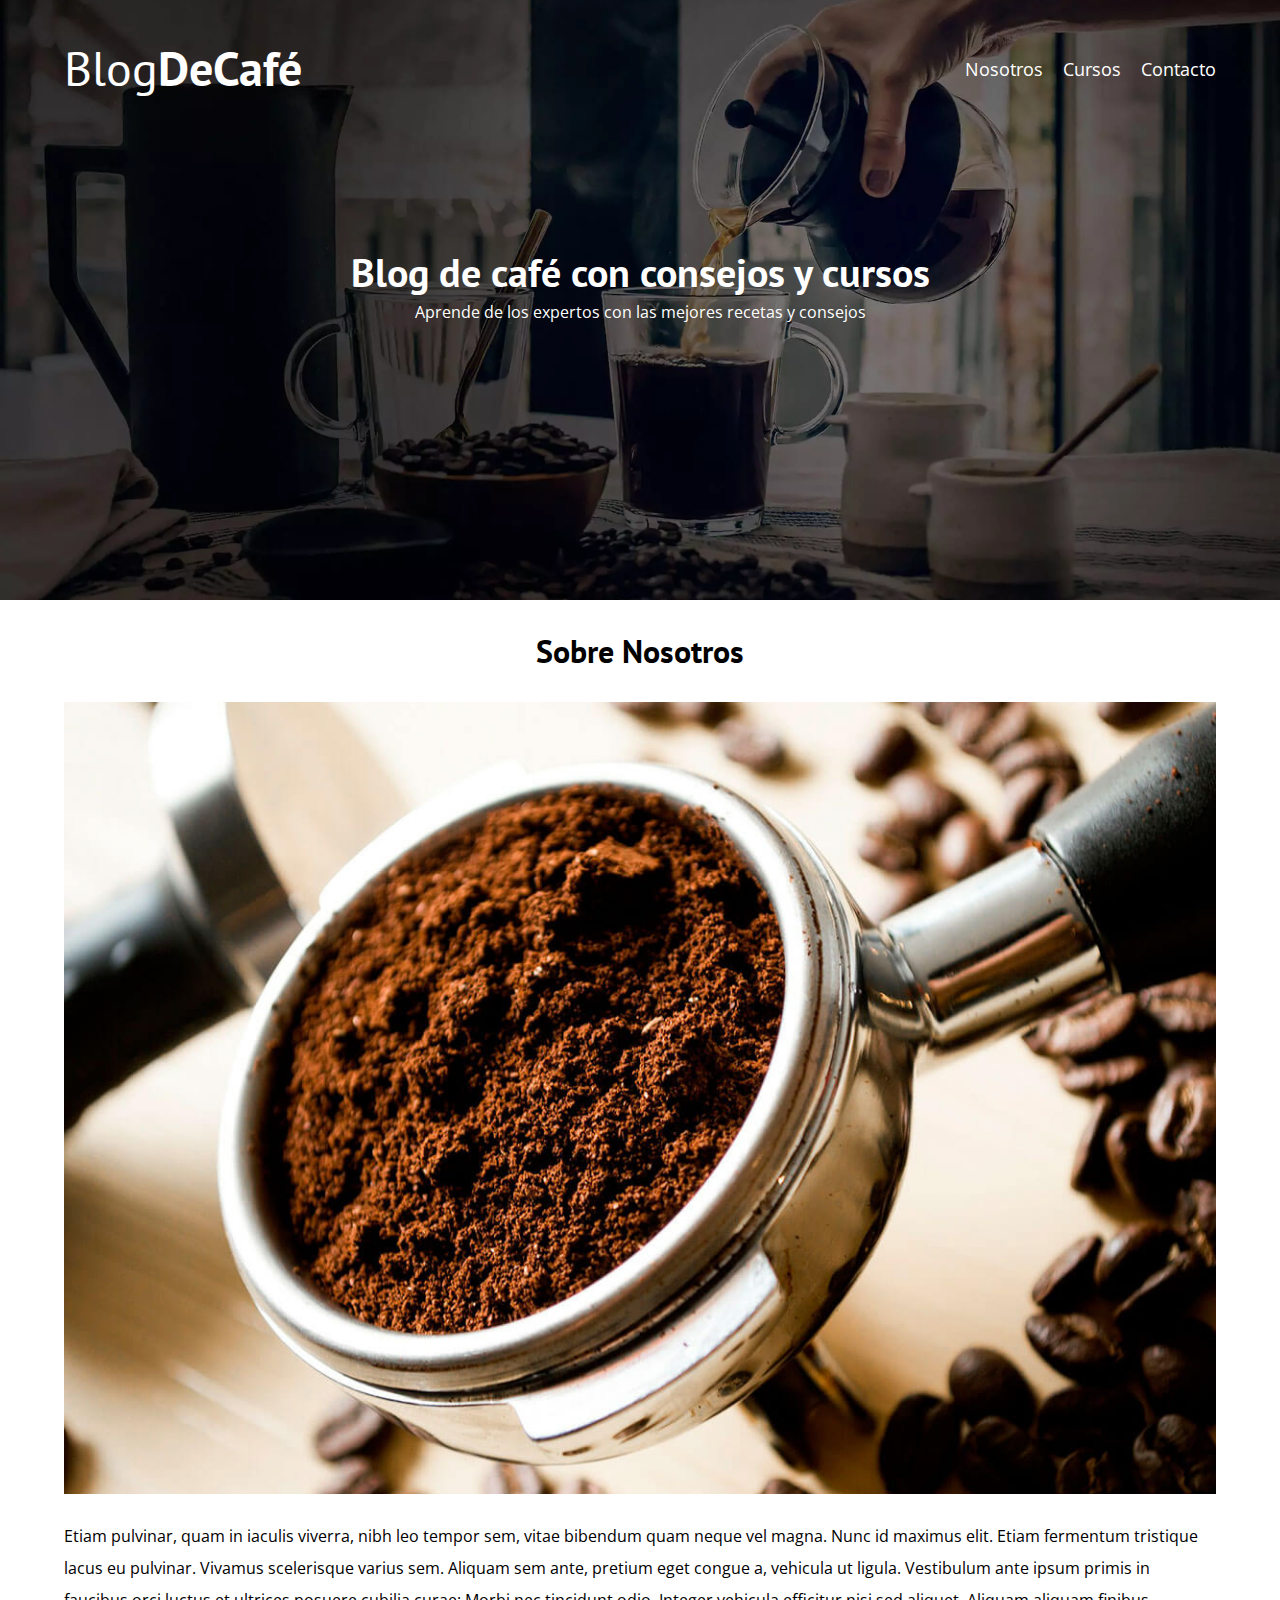
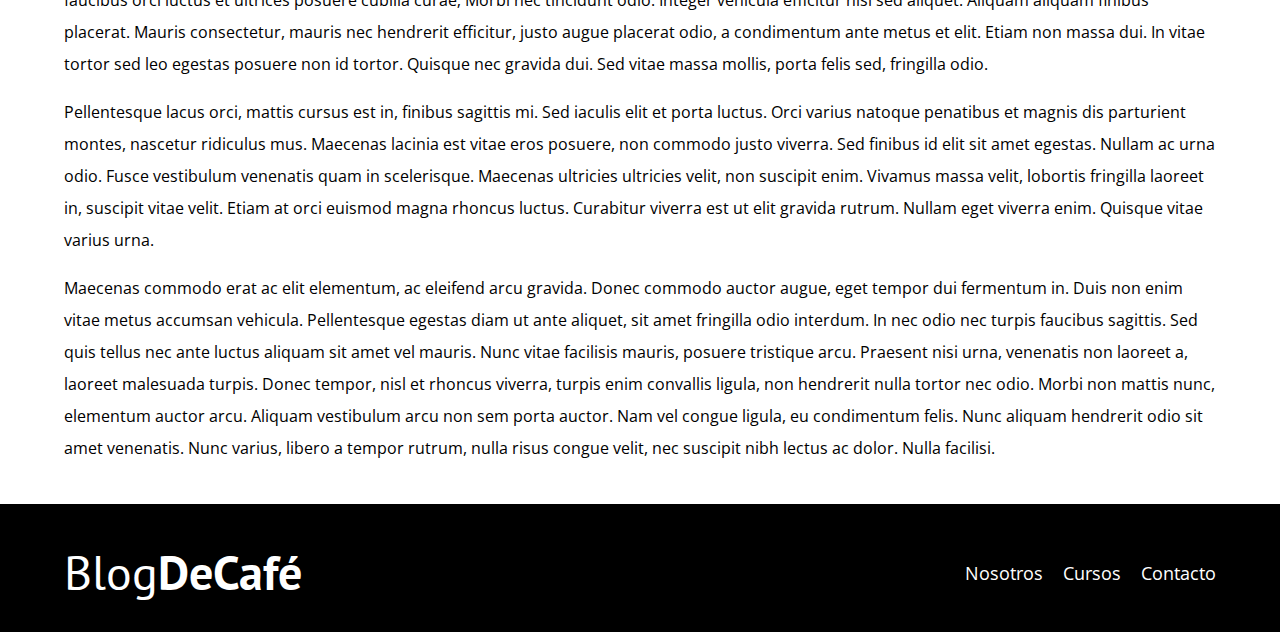
<file: Proyecto cafe/blogdecafe_fin/entrada.html>
<!DOCTYPE html>
<html lang="en">
<head>
    <meta charset="UTF-8">
    <meta name="viewport" content="width=device-width, initial-scale=1.0">
    <title>BlogDeCafé</title>
    <link rel="stylesheet" href="css/normalize.css">
    <link href="https://fonts.googleapis.com/css2?family=Open+Sans&family=PT+Sans:wght@400;700&display=swap" rel="stylesheet">
    <link rel="stylesheet" href="css/style.css">
</head>
<body>

    <header class="header">

        <div class="contenedor">
            <div class="barra">
                <a class="logo" href="index.html">
                    <h1 class="logo__nombre no-margin centrar-texto">Blog<span class="logo__bold">DeCafé</span></h1>
                </a>

                <nav class="navegacion">
                    <a href="nosotros.html" class="navegacion__enlace">Nosotros</a>
                    <a href="cursos.html" class="navegacion__enlace">Cursos</a>
                    <a href="contacto.html" class="navegacion__enlace">Contacto</a>
                </nav>
            </div>
        </div>

        <div class="header__texto">
            <h2 class="no-margin">Blog de café con consejos y cursos</h2>
            <p class="no-margin">Aprende de los expertos con las mejores recetas y consejos</p>
        </div>
    </header>

    <main class="contenedor">
        <h3 class="centrar-texto">Sobre Nosotros</h3>

        <img src="img/blog1.jpg" alt="imagen del blog">

        <p>Etiam pulvinar, quam in iaculis viverra, nibh leo tempor sem, vitae bibendum quam neque vel magna. Nunc id maximus elit. Etiam fermentum tristique lacus eu pulvinar. Vivamus scelerisque varius sem. Aliquam sem ante, pretium eget congue a, vehicula ut ligula. Vestibulum ante ipsum primis in faucibus orci luctus et ultrices posuere cubilia curae; Morbi nec tincidunt odio. Integer vehicula efficitur nisi sed aliquet. Aliquam aliquam finibus placerat. Mauris consectetur, mauris nec hendrerit efficitur, justo augue placerat odio, a condimentum ante metus et elit. Etiam non massa dui. In vitae tortor sed leo egestas posuere non id tortor. Quisque nec gravida dui. Sed vitae massa mollis, porta felis sed, fringilla odio.</p>

        <p> Pellentesque lacus orci, mattis cursus est in, finibus sagittis mi. Sed iaculis elit et porta luctus. Orci varius natoque penatibus et magnis dis parturient montes, nascetur ridiculus mus. Maecenas lacinia est vitae eros posuere, non commodo justo viverra. Sed finibus id elit sit amet egestas. Nullam ac urna odio. Fusce vestibulum venenatis quam in scelerisque. Maecenas ultricies ultricies velit, non suscipit enim. Vivamus massa velit, lobortis fringilla laoreet in, suscipit vitae velit. Etiam at orci euismod magna rhoncus luctus. Curabitur viverra est ut elit gravida rutrum. Nullam eget viverra enim. Quisque vitae varius urna.</p>

        <p>Maecenas commodo erat ac elit elementum, ac eleifend arcu gravida. Donec commodo auctor augue, eget tempor dui fermentum in. Duis non enim vitae metus accumsan vehicula. Pellentesque egestas diam ut ante aliquet, sit amet fringilla odio interdum. In nec odio nec turpis faucibus sagittis. Sed quis tellus nec ante luctus aliquam sit amet vel mauris. Nunc vitae facilisis mauris, posuere tristique arcu. Praesent nisi urna, venenatis non laoreet a, laoreet malesuada turpis. Donec tempor, nisl et rhoncus viverra, turpis enim convallis ligula, non hendrerit nulla tortor nec odio. Morbi non mattis nunc, elementum auctor arcu. Aliquam vestibulum arcu non sem porta auctor. Nam vel congue ligula, eu condimentum felis. Nunc aliquam hendrerit odio sit amet venenatis. Nunc varius, libero a tempor rutrum, nulla risus congue velit, nec suscipit nibh lectus ac dolor. Nulla facilisi.</p>
    </main>

    <footer class="footer">
        <div class="contenedor">
            <div class="barra">
                <a class="logo" href="index.html">
                    <h1 class="logo__nombre no-margin centrar-texto">Blog<span class="logo__bold">DeCafé</span></h1>
                </a>

                <nav class="navegacion">
                    <a href="nosotros.html" class="navegacion__enlace">Nosotros</a>
                    <a href="cursos.html" class="navegacion__enlace">Cursos</a>
                    <a href="contacto.html" class="navegacion__enlace">Contacto</a>
                </nav>
            </div>
        </div>
    </footer>
    <script src="js/modernizr.js"></script>
</body>
</html>
</file>
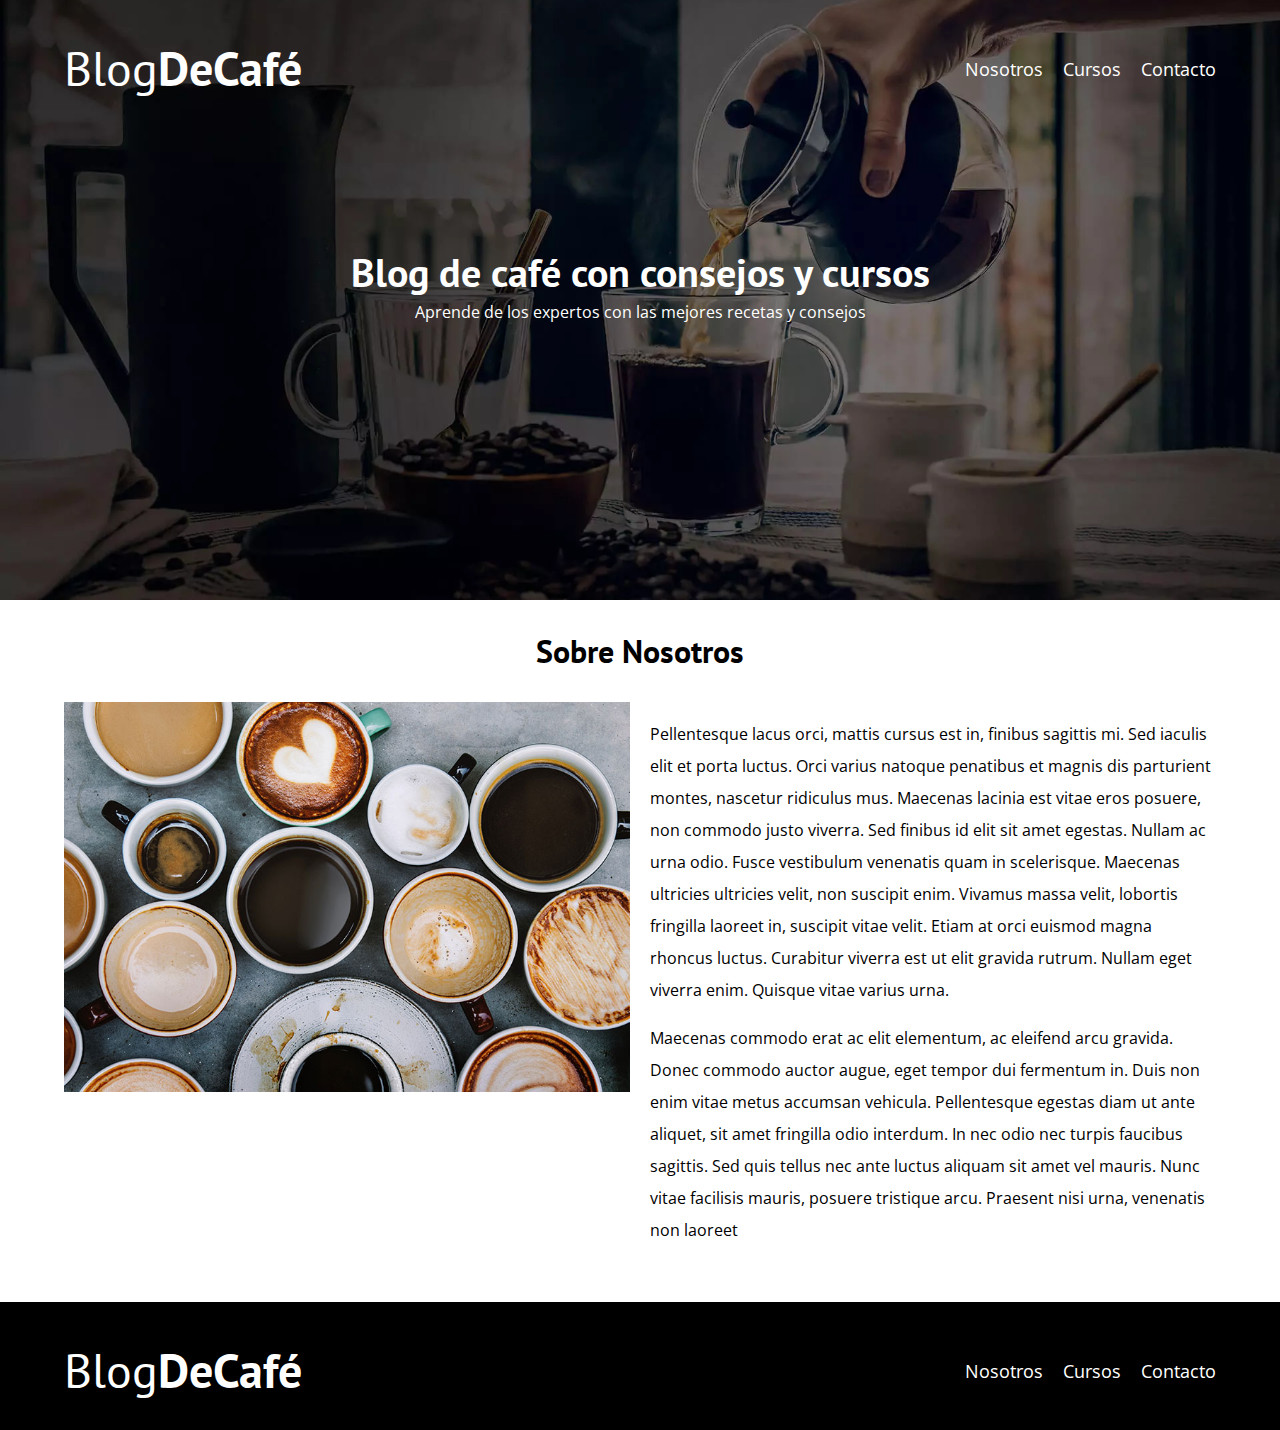
<file: Proyecto cafe/blogdecafe_fin/nosotros.html>
<!DOCTYPE html>
<html lang="en">
<head>
    <meta charset="UTF-8">
    <meta name="viewport" content="width=device-width, initial-scale=1.0">
    <title>BlogDeCafé</title>
    <link rel="stylesheet" href="css/normalize.css">
    <link href="https://fonts.googleapis.com/css2?family=Open+Sans&family=PT+Sans:wght@400;700&display=swap" rel="stylesheet">
    <link rel="stylesheet" href="css/style.css">
</head>
<body>

    <header class="header">

        <div class="contenedor">
            <div class="barra">
                <a class="logo" href="index.html">
                    <h1 class="logo__nombre no-margin centrar-texto">Blog<span class="logo__bold">DeCafé</span></h1>
                </a>

                <nav class="navegacion">
                    <a href="nosotros.html" class="navegacion__enlace">Nosotros</a>
                    <a href="cursos.html" class="navegacion__enlace">Cursos</a>
                    <a href="contacto.html" class="navegacion__enlace">Contacto</a>
                </nav>
            </div>
        </div>

        <div class="header__texto">
            <h2 class="no-margin">Blog de café con consejos y cursos</h2>
            <p class="no-margin">Aprende de los expertos con las mejores recetas y consejos</p>
        </div>
    </header>

    <main class="contenedor">
        <h3 class="centrar-texto">Sobre Nosotros</h3>

        <div class="sobre-nosotros">
            <div class="sobre-nosotros__imagen">
                <img src="img/nosotros.jpg" alt="imagen nosotros">
            </div>

            <div class="sobre-nosotros__texto">
                <p>Pellentesque lacus orci, mattis cursus est in, finibus sagittis mi. Sed iaculis elit et porta luctus. Orci varius natoque penatibus et magnis dis parturient montes, nascetur ridiculus mus. Maecenas lacinia est vitae eros posuere, non commodo justo viverra. Sed finibus id elit sit amet egestas. Nullam ac urna odio. Fusce vestibulum venenatis quam in scelerisque. Maecenas ultricies ultricies velit, non suscipit enim. Vivamus massa velit, lobortis fringilla laoreet in, suscipit vitae velit. Etiam at orci euismod magna rhoncus luctus. Curabitur viverra est ut elit gravida rutrum. Nullam eget viverra enim. Quisque vitae varius urna.</p>

                <p>Maecenas commodo erat ac elit elementum, ac eleifend arcu gravida. Donec commodo auctor augue, eget tempor dui fermentum in. Duis non enim vitae metus accumsan vehicula. Pellentesque egestas diam ut ante aliquet, sit amet fringilla odio interdum. In nec odio nec turpis faucibus sagittis. Sed quis tellus nec ante luctus aliquam sit amet vel mauris. Nunc vitae facilisis mauris, posuere tristique arcu. Praesent nisi urna, venenatis non laoreet</p>
            </div>
        </div>
    </main>

    <footer class="footer">
        <div class="contenedor">
            <div class="barra">
                <a class="logo" href="index.html">
                    <h1 class="logo__nombre no-margin centrar-texto">Blog<span class="logo__bold">DeCafé</span></h1>
                </a>

                <nav class="navegacion">
                    <a href="nosotros.html" class="navegacion__enlace">Nosotros</a>
                    <a href="cursos.html" class="navegacion__enlace">Cursos</a>
                    <a href="contacto.html" class="navegacion__enlace">Contacto</a>
                </nav>
            </div>
        </div>
    </footer>
    
    <script src="js/modernizr.js"></script>
</body>
</html>
</file>
<file: blogdecafe_inicio/css/style.css>
:root {
    --fuenteHeading: 'PT Sans', sans-serif;
    --fuenteParrafos:'Open Sans', sans-serif;

    --primario: #784d3c;
    --gris: #e1e1e1;
    --blanco: #fff;
    --negro: #000;
    
}

html {
    box-sizing: border-box;
    font-size: 62.5%; /* 1 rem = 10 pixeles */
}

*, *:before, *:after {
    box-sizing: inherit;
}

/**GLOBALES**/

body {
    font-family: var(--fuenteParrafos);
    font-size: 1.6rem;
    line-height: 2;
}
.contenedor {
    max-width: 120rem;
    width: 90%;
    margin: 0 auto;
}
a {
    text-decoration: none;
}
h1, h2, h3, h4 {
    font-family: var(--fuenteHeading);
    line-height: 1.2;
}
h1{
    font-size: 4.8rem;
}
h2 {
    font-size: 4rem;
}
h3 {   
    font-size: 3.2rem;
}
h4 {
    font-size: 2.8rem;
}
img{
    max-width: 100%;
}


/**UTILIDADES**/
.no-margin {
    margin: 0;
}
.no-padding {
    padding: 0;
}
.centrar-texto {
    text-align: center;
}

/**HEADER**/
.header {
    background-image: url(../img/banner.jpg);
    height: 60rem;
    background-size: cover;
    background-repeat: no-repeat;
    background-position: center center;
}
.header__texto{
    text-align: center;
    color: var(--blanco);
    margin-top: 5rem;
}
@media (min-width: 768px) {
    .header__texto{
        margin-top: 15rem;
    }
}
.barra {
    padding:  3rem;
}
@media (min-width: 768px) {
    .barra {
        display: flex;
        justify-content: space-between;
        align-items: center;
    }
}

.logo {
    color: var(--blanco);
}
.logo__nombre {
    font-weight: normal;
}
.logo__bold {
    font-weight: 700;
}

.navegacion__enlace{
    display: block;
    text-align: center;
    font-size: 1.8rem;
    color: var(--blanco);
}
@media (min-width: 768px) {
    .navegacion{
        display: flex;
        gap: 2rem;
    }
}

/**CONTENIDO PRINCIPAL**/

@media (min-width: 768px) {
    .contenido-principal{
        display: grid;
        grid-template-columns: 2fr 1fr;
        column-gap: 4rem;
    }
}

.entrada {
    border-bottom: 1px solid var(--gris);
    margin-bottom: 2rem;
}

/**BOTON**/

.boton {
    display: block;
    font-family: var(--fuenteHeading);
    color: var(--blanco);
    text-align: center;
    padding: 1rem 3rem;
    font-size: 1.8rem;
    text-transform: uppercase;
    font-weight: 700;
    margin-bottom: 2rem;
    border: none;
}
.boton:hover{
    cursor: pointer;
}
@media (min-width: 768px) {
    .boton{
        display: inline-block;   
    }
}

.boton--primario{
    background-color: var(--negro);
}
.boton--secundario {
    background-color: var(--primario);
}

/**SIDE BAR**/

.cursos {
    list-style: none;
}
.widget-curso{
    border-bottom: 1px solid var(--gris);
    margin-bottom: 2rem;
}
.widget-curso__label,
.curso__label {
    font-family: var(--fuenteHeading);
    font-weight: bold;
    font-size: 2rem;
}
.widget-curso__info,
.curso__info {
    font-weight: normal;
    font-size: 2rem;
}

/**FOOTER**/
.footer {
    background-color: var(--negro); 
    font-size: 3rem;
    margin-top: 4rem;
    
}

/**SOBRE NOSOTROS**/

.sobre__nosotrostitulo {
    font-size: 2rem;
    text-align: center;
}

@media (min-width: 768px) {
    .sobre__nosotros{
        display: grid;
        grid-template-columns: 50% 50% ;
        gap: 3rem;
    }
}

/**CURSOS**/

.cursos__titulo,
.entrada__titulo {
    text-align: center;
}

.curso{
    padding: 3rem;
    border-bottom: 1px solid var(--gris);
}
@media (min-width: 768px) {
    .curso {
        display: grid;
        grid-template-columns: 33.3% 66.7%;
        gap: 3rem;
    }
}

/**CONTACTO**/
.contacto-bg {
    background-image: url(../img/contacto.jpg);
    height: 40rem;
    background-size: cover;
    background-repeat: no-repeat;
}

.formulario {
    background-color: var(--blanco);
    margin:-5rem auto 0 auto;
    width: 95%;
    padding: 4rem;

}
.campos {
    display: flex;
    margin-bottom: 2rem;

}
.campo__label {
    flex: 0 0 9rem;
    text-align: right;
    padding-right: 2rem;
}
.campo__field {
    flex: 1;
    border-radius: .5rem;
    border: 1px solid var(--gris);
}
.campo__field--textarea {
    height: 200px;
}
</file>
<file: Proyecto cafe/blogdecafe_fin/css/style.css>
:root {
    --fuenteHeading: 'PT Sans', sans-serif;
    --fuenteParrafos: 'Open Sans', sans-serif;

    --primario: #784D3C;
    --gris: #e1e1e1;
    --blanco: #ffffff;
    --negro: #000000;
}
html {
    box-sizing: border-box;
    font-size: 62.5%; /* 1 rem = 10px */    
}
*, *:before, *:after {
    box-sizing: inherit;
}
body {
    font-family: var(--fuenteParrafos);
    font-size: 1.6rem;
    line-height: 2;
}

/** Globales **/
.contenedor {
    width: min(90%, 120rem);
    margin: 0 auto;
}
a {
    text-decoration: none;
}
h1, h2, h3, h4 {
    font-family: var(--fuenteHeading);
    line-height: 1.2;
}
h1 {
    font-size: 4.8rem;
}
h2 {
    font-size: 4rem;
}
h3 {
    font-size: 3.2rem;
}
h4 {
    font-size: 2.8rem;
}
img {
    max-width: 100%;
}
/** Utilidades **/
.no-margin {
    margin: 0;
}
.no-padding {
    padding: 0;
}
.centrar-texto {
    text-align: center;
}

/** Header **/
.webp .header {
    background-image: url(../img/banner.webp);
}
.no-webp .header {
    background-image: url(../img/banner.jpg);
}
.header {
    height: 60rem;
    background-size: cover;
    background-repeat: no-repeat;
    background-position: center center;
}
.header__texto {
   text-align: center;
   color: var(--blanco);
   margin-top: 5rem;
}
@media (min-width: 768px) {
    .header__texto {
        margin-top: 15rem;
    }
}
.barra {
    padding-top: 4rem;
}

@media (min-width: 768px) {
    .barra {
        display: flex;
        justify-content: space-between;
        align-items: center;
    }
}
.logo {
    color: var(--blanco);
    
}
.logo__nombre {
    font-weight: 400;
}
.logo__bold {
    font-weight: 700;
}
@media (min-width: 768px) {
    .navegacion {
        display: flex;
        gap: 2rem;
    }
}
.navegacion__enlace {
    display: block;
    text-align: center;
    font-size: 1.8rem;
    color: var(--blanco);
}

@media (min-width: 768px) {
    .contenido-principal {
        display: grid;
        grid-template-columns: 2fr 1fr;
        column-gap: 4rem;
    }
}

.entrada {
    border-bottom: 1px solid var(--gris);
    margin-bottom: 2rem;
}
.entrada:last-of-type {
    border: none;
    margin-bottom: 0;
}
.boton {
    display: block;
    font-family: var(--fuenteHeading);
    color: var(--blanco);
    text-align: center;
    padding: 1rem 3rem;
    font-size: 1.8rem;
    text-transform: uppercase;
    font-weight: 700;
    margin-bottom: 2rem;
    border: none;
}

@media (min-width: 768px) {
    .boton {
        display: inline-block;

    }
}
.boton:hover {
    cursor: pointer;
}
.boton--primario {
    background-color: var(--negro);
}
.boton--secundario {
    background-color: var(--primario);
}

.cursos {
    list-style: none;
}

.widget-curso {
    border-bottom: 1px solid var(--gris);
    margin-bottom: 2rem;
}
.widget-curso:last-of-type {
    border: none;
    margin-bottom: 0;
}
.widget-curso__label {
    font-family: var(--fuenteHeading);
    font-weight: bold;
}
.widget-curso__info {
    font-weight: normal;
}
.widget-curso__label,
.widget-curso__info {
    font-size: 2rem;
}

.footer {
    background-color: var(--negro);
    padding-bottom: 3rem;
    margin-top: 4rem;
}

/** Sobre Nosotros **/
@media (min-width: 768px) {
    .sobre-nosotros {
        display: grid;
        grid-template-columns: repeat(2, 1fr);
        column-gap: 2rem;
    }
}

/** Cursos **/
.curso {
    padding: 3rem 0;
    border-bottom: 1px solid var(--gris);
}
@media (min-width: 768px) {
    .curso {
        display: grid;
        grid-template-columns: 1fr 2fr;
        column-gap: 2rem;
    }
}
.curso:last-of-type {
   border: none;
}
.curso__label {
    font-family: var(--fuenteHeading);
    font-weight: bold;
}
.curso__info {
    font-weight: normal;
}
.curso__label,
.curso__info {
    font-size: 2rem;
}

/** Contacto **/
.contacto-bg {
    background-image: url(../img/contacto.jpg);
    height: 40rem;
    background-size: cover;
    background-repeat: no-repeat;
}

.formulario {
    background-color: var(--blanco);
    margin: -5rem auto 0 auto;
    width: 95%;
    padding: 5rem;
}
.campo {
    display: flex;
    margin-bottom: 2rem;
}
.campo__label {
    flex: 0 0 9rem;
    text-align: right;
    padding-right: 2rem;
}
.campo__field {
    flex: 1;
    border: 1px solid var(--gris);
}
.campo__field--textarea {
    height: 20rem;
}
</file>
